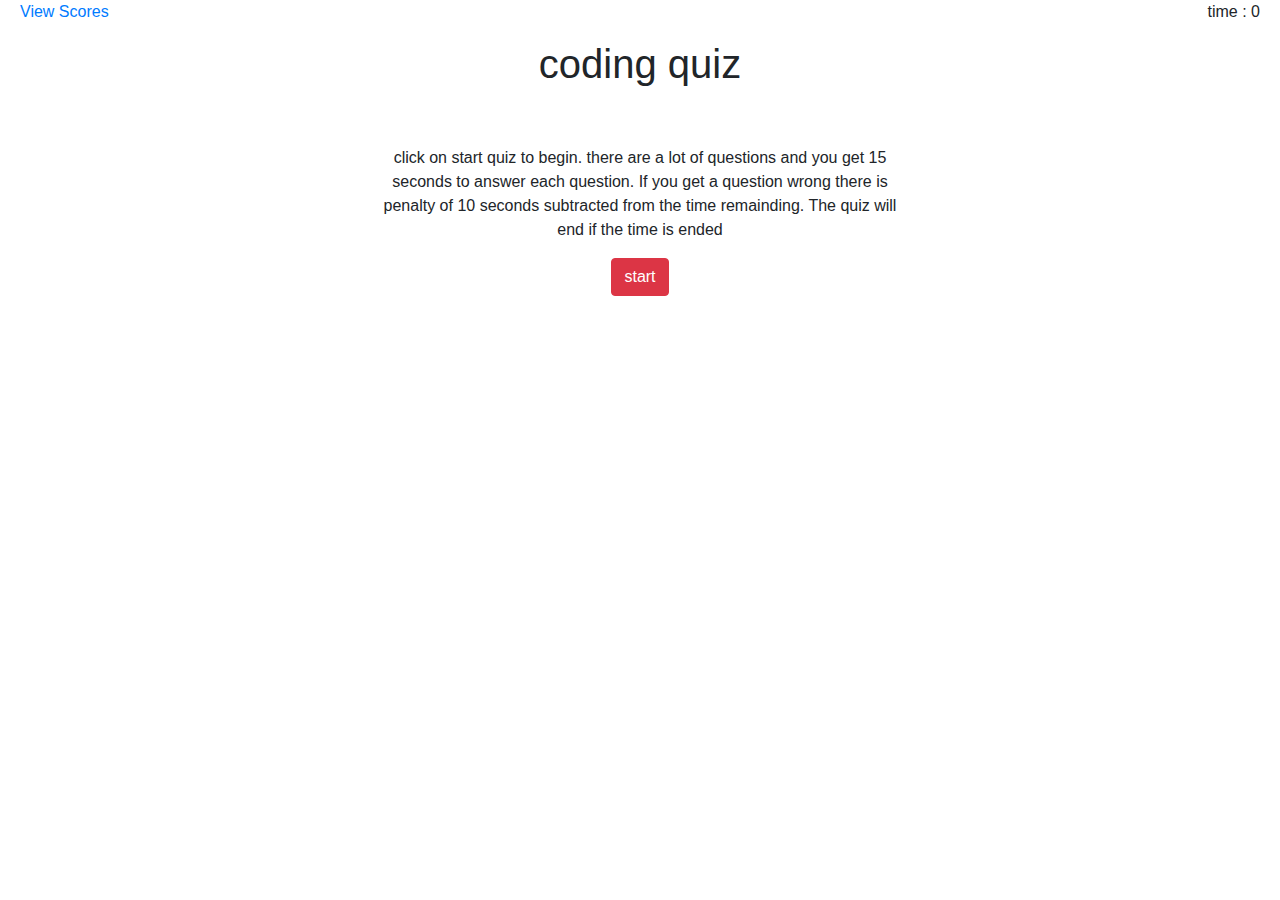
<file: index.html>
<!DOCTYPE html>
<html>
    <head>
        <title>Quiz Game</title>
        <link rel="stylesheet" href="https://maxcdn.bootstrapcdn.com/bootstrap/4.0.0/css/bootstrap.min.css">
        <link rel="stylesheet" href="assets/css/style.css">
    </head>
    <nav>
        <div id="highscorelink">
            <a href="score.html"> View Scores</a>
        </div>
        <div id="timer">
            <p>time : <span id="timeleft">0</span></p>
        </div>
    </nav>
    <body>
        <section class="container">
            <div class="row">
                <div class="col-md-3"></div>
                <div class="col-md-6 center">    
                    <h1 id="headertag">coding quiz</h1>
                </div>
                <div class="col-md-3"></div>               
            </div>
            <div class="row">
                <div class="col-md-6 center" id="choice">
                        <p>click on start quiz to begin. there are a lot of questions and you get 15 seconds to answer each question. If you get a question wrong there is penalty of 10 seconds subtracted from the time remainding. The quiz will end if the time is ended</p>
                        <button class="btn btn-danger" id="thestart">start</button>
                </div>
            </div>
            <div class="row">
                <div class="col-md-3"></div>
                <div class="col-md-3">
                    <div>
                        <b id="message"></b>
                    </div>
            </div>
            </div>
        </section>
        <script src="assets/javascript/quiz2.js"></script>
        <script src="assets/javascript/quiz1.js"></script>
        
    </body>

</html>
</file>
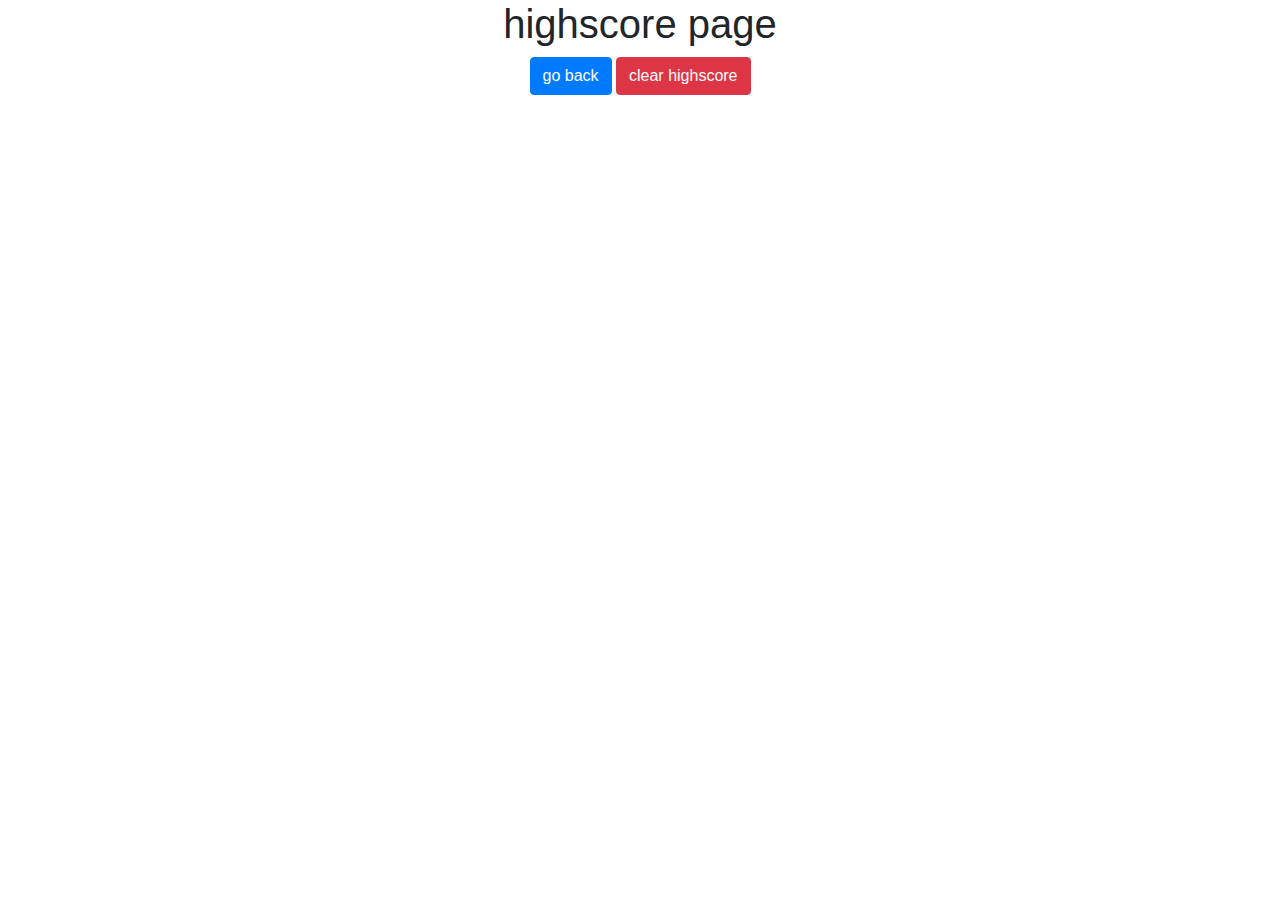
<file: score.html>
<!DOCTYPE html>
<html>
    <head>
        <title>Quiz Game Score</title>
        <link rel="stylesheet" href="https://maxcdn.bootstrapcdn.com/bootstrap/4.0.0/css/bootstrap.min.css">
        <link rel="stylesheet" href="assets/css/style.css">
    </head>
    <body>
        <section class="container">
            <div class="row">
                <div class="col-md-3"></div>
                <div class="col-md-6 center">    
                    <h1>highscore page</h1>
                </div>
                <div class="col-md-3"></div>               
            </div>
            <div class="row">
                <div class="col-md-3"></div>
                <div class="col-md-6 center" id="score">                
                    
                </div>
                <div class="col-md-3"></div>
            </div>
            <div class="row">
                    <div class="col-md-3"></div>
                    <div class="col-md-6 center" id="button">                
                        <button class="btn btn-primary" id="backbtn">go back</button>
                        <button class="btn btn-danger" id="clearbtn">clear highscore</button>
                    </div>
                    <div class="col-md-3"></div>
                </div>
        </section>
        <script src="assets/javascript/quiz3.js"></script>
        
        
    </body>

</html>
</file>
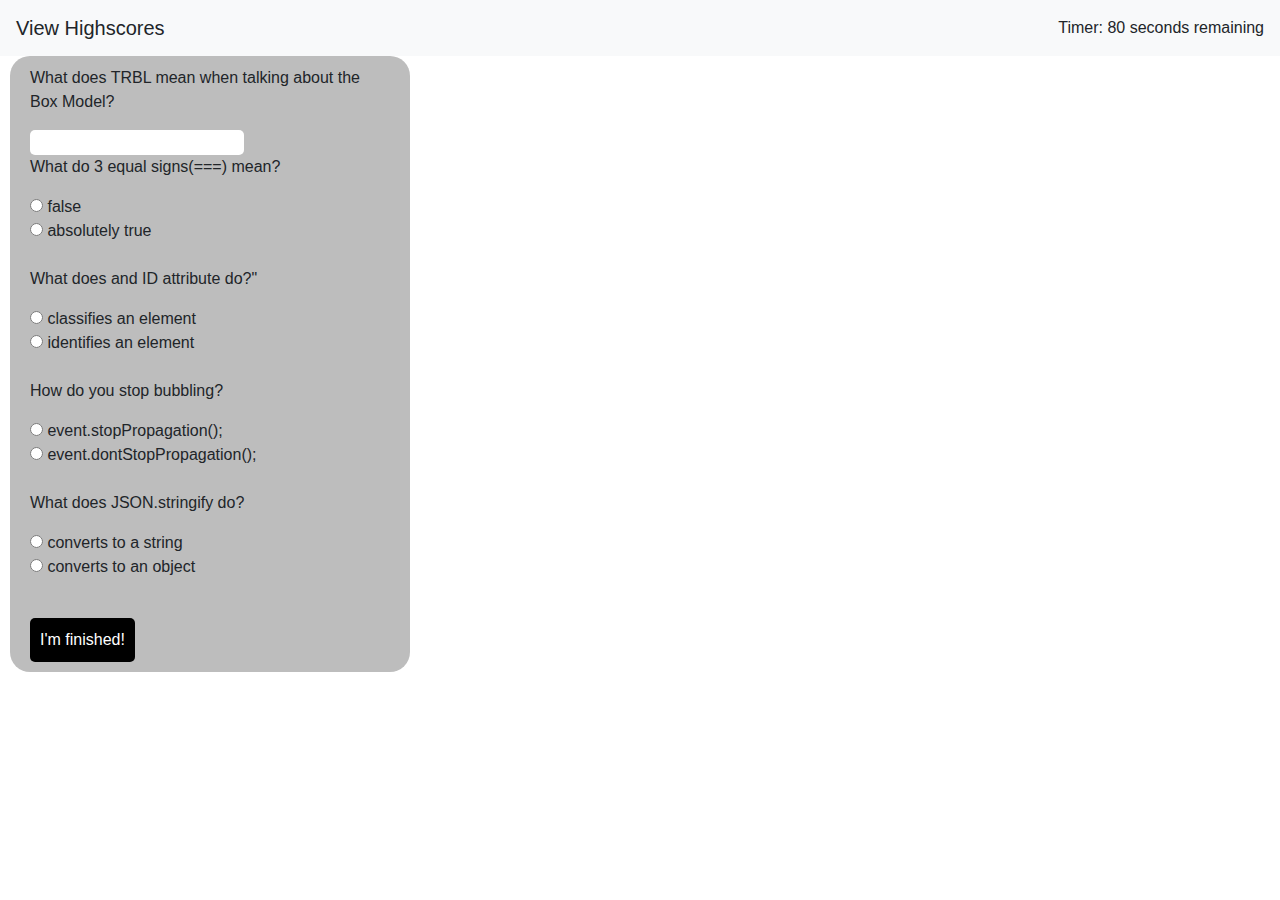
<file: trivia.html>
<!DOCTYPE html>
<html lang="en">
  <head>
    <meta charset="UTF-8" />
    <link rel="stylesheet" href="trivia.css" />
    <link rel="stylesheet" href="https://stackpath.bootstrapcdn.com/bootstrap/4.3.1/css/bootstrap.min.css" integrity="sha384-ggOyR0iXCbMQv3Xipma34MD+dH/1fQ784/j6cY/iJTQUOhcWr7x9JvoRxT2MZw1T" crossorigin="anonymous">
    <meta name="viewport" content="width=device-width, initial-scale=1, shrink-to-fit=no">

    <title>Trivia</title>

  </head>


  <body>
        

    <header>
            <nav class="navbar navbar-light bg-light justify-content-between">
                    <a class="navbar-brand">View Highscores</a>
                    <form class="form-inline">
                            <div id="some_div"></div>
                    </a>
                    </form>
                  </nav>
    </header>

    <form id = "quiz" name = "quiz">


            <p class = "questions">What does TRBL mean when talking about the Box Model?</p>
            <input id = "textbox" type = "text" name = "question1">
            

            <p class = "questions">What do 3 equal signs(===) mean?</p>
            <input type = "radio" id = "mc" name = "question2" value = "Hartford"> false<br>
            <input type = "radio" id = "mc" name = "question2" value = "Heartford"> absolutely true<br>
            <br>

            <p class = "questions">What does and ID attribute do?"</p>
            
            <input type = "radio" id = "mc" name = "question3" value = "Albany"> classifies an element<br>
            <input type = "radio" id = "mc" name = "question3" value = "All Benny's"> identifies an element<br>
            <br>

            <p class = "questions">How do you stop bubbling?</p>
            
            <input type = "radio" id = "mc" name = "question 4" value = "event.stopPropagation();"> event.stopPropagation();<br>
            <input type = "radio" id = "mc" name = "question 4" value = "event.dontStopPropagation();"> event.dontStopPropagation();<br>
            <br>

            <p class = "questions">What does JSON.stringify do?</p>
            <input type = "radio" id = "mc" name = "question 5" value = "convertstostring"> converts to a string<br>
            <input type = "radio" id = "mc" name = "question 5" value = "converts to object"> converts to an object<br>
            <br>


            <input id = "button" type = "button" value = "I'm finished!" onclick = "check();">
            
            
            </form>
            
            <div id = "submit">
            <p id = "number_correct"></p>
            <p id = "message"></p>
            
            </div>
 
    <script src="trivia.js"></script>

  </body>
</html>
</file>
<file: assets/css/style.css>
#timer{
    float: left;
    text-align: right;
    width: 50%;
    padding-right: 20px;
}
#highscorelink{
    padding-left: 20px;
    width: 50%;
    float: left;
}
.center{
    text-align: center;
    margin: auto;
}
#choice{
   margin-top: 50px;
    
}
.wrong{
    color: red;
    font: bolder;
}
.right{
    color: green;
    font: bolder;

}
.lengthbtn{
    width: 150px;
    text-align: left;
}
</file>
<file: trivia.css>
body {
	font-family: Arial, Helvetica, sans-serif;
}



#quiz {
	margin-left: 10px;
	background: #bdbdbd;
	padding: 10px 20px 10px 20px;
	width: 400px;
	border-radius: 20px;
    float: left;
    

}

input {
	margin-bottom: 20px;
	display: block;
}

#textbox {
	height: 25px;
	font-size: 16px;
	border-radius: 5px;
	border: none;
	padding-left: 5px;
}


#button {
	background:black;
	border: none;
	border-radius: 5px;
	padding: 10px;
	color: white;
	font-size: 16px;
	transition-duration: .5s;
	margin-top: 15px;
}



#button:hover {
	background: white;
	border: 1px solid black;
	color: black;
	cursor: pointer;

}

#after_submit {
    float: right;
	visibility: hidden;
	background: lightblue;
	padding: 10px 20px 10px 20px;
	width: 400px;
	border-radius: 20px;
	float: left;
	margin-left: 20px;
	font-size: 30px;


}


#mc {
	display: inline;
}
</file>
